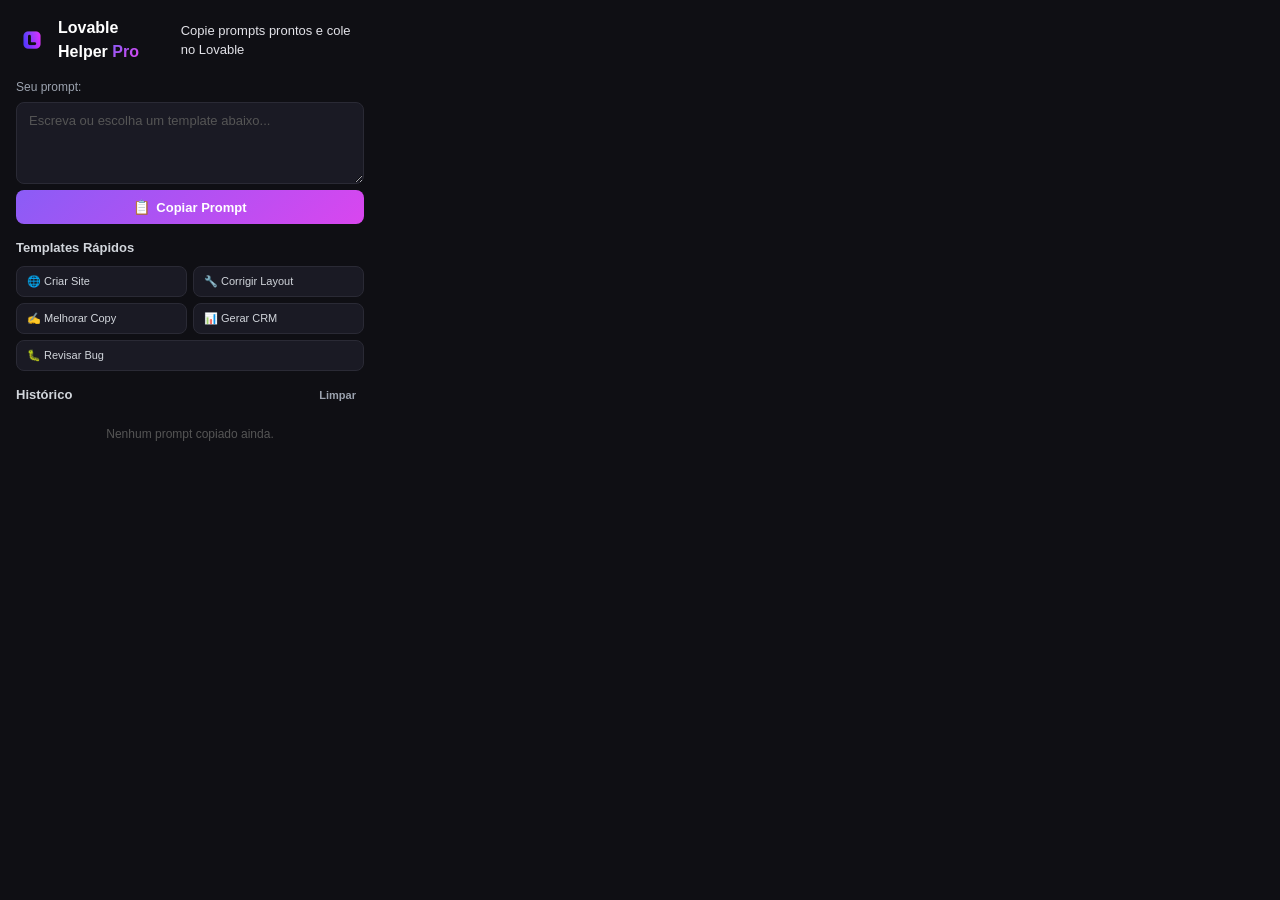
<file: extension/popup.html>
<!DOCTYPE html>
<html lang="pt-BR">
<head>
  <meta charset="UTF-8" />
  <meta name="viewport" content="width=device-width, initial-scale=1.0" />
  <title>Lovable Helper Pro</title>
  <link rel="stylesheet" href="popup.css" />
</head>
<body>
  <div class="container">
    <header>
      <img src="icon.png" alt="Logo" class="logo" />
      <h1>Lovable Helper <span class="accent">Pro</span></h1>
      <p class="subtitle">Copie prompts prontos e cole no Lovable</p>
    </header>

    <div id="status-bar" class="status-bar hidden"></div>

    <section class="prompt-section">
      <label for="prompt-input">Seu prompt:</label>
      <textarea id="prompt-input" rows="4" placeholder="Escreva ou escolha um template abaixo..."></textarea>
      <button id="copy-btn" class="btn btn-primary">
        <span class="btn-icon">📋</span> Copiar Prompt
      </button>
    </section>

    <section class="templates-section">
      <h2>Templates Rápidos</h2>
      <div class="templates-grid">
        <button class="template-btn" data-prompt="Crie um site profissional completo com hero, serviços, depoimentos e formulário de contato. Use design moderno e responsivo.">🌐 Criar Site</button>
        <button class="template-btn" data-prompt="Corrija o layout da página atual. Verifique espaçamentos, alinhamentos, responsividade mobile e consistência visual.">🔧 Corrigir Layout</button>
        <button class="template-btn" data-prompt="Melhore os textos (copy) do site atual. Torne mais persuasivo, claro e com call-to-actions eficientes. Mantenha tom profissional.">✍️ Melhorar Copy</button>
        <button class="template-btn" data-prompt="Gere um sistema CRM completo com Kanban de leads, filtros, disparo de mensagens WhatsApp e dashboard de métricas.">📊 Gerar CRM</button>
        <button class="template-btn" data-prompt="Revise o código em busca de bugs. Verifique erros de TypeScript, lógica quebrada, imports faltando e problemas de estado React.">🐛 Revisar Bug</button>
      </div>
    </section>

    <section class="history-section">
      <div class="history-header">
        <h2>Histórico</h2>
        <button id="clear-history" class="btn btn-ghost btn-sm">Limpar</button>
      </div>
      <div id="history-list" class="history-list">
        <p class="empty-msg">Nenhum prompt copiado ainda.</p>
      </div>
    </section>
  </div>

  <script src="popup.js"></script>
</body>
</html>
</file>
<file: extension/popup.css>
*,
*::before,
*::after {
  box-sizing: border-box;
  margin: 0;
  padding: 0;
}

body {
  width: 380px;
  max-height: 560px;
  overflow-y: auto;
  font-family: -apple-system, BlinkMacSystemFont, "Segoe UI", Roboto, sans-serif;
  background: #0f0f14;
  color: #e2e2e8;
  font-size: 13px;
  line-height: 1.5;
}

body::-webkit-scrollbar {
  width: 6px;
}
body::-webkit-scrollbar-track {
  background: transparent;
}
body::-webkit-scrollbar-thumb {
  background: #333;
  border-radius: 3px;
}

.container {
  padding: 16px;
  display: flex;
  flex-direction: column;
  gap: 14px;
}

/* Header */
header {
  display: flex;
  align-items: center;
  gap: 10px;
}
.logo {
  width: 32px;
  height: 32px;
  border-radius: 8px;
}
header h1 {
  font-size: 16px;
  font-weight: 700;
  color: #fff;
}
.accent {
  background: linear-gradient(135deg, #8b5cf6, #d946ef);
  -webkit-background-clip: text;
  -webkit-text-fill-color: transparent;
}

/* Status bar */
.status-bar {
  padding: 8px 12px;
  border-radius: 8px;
  font-size: 12px;
  font-weight: 500;
  text-align: center;
  transition: opacity 0.3s;
}
.status-bar.success {
  background: rgba(34, 197, 94, 0.15);
  color: #4ade80;
  border: 1px solid rgba(34, 197, 94, 0.3);
}
.status-bar.error {
  background: rgba(239, 68, 68, 0.15);
  color: #f87171;
  border: 1px solid rgba(239, 68, 68, 0.3);
}
.hidden {
  display: none;
}

/* Prompt section */
.prompt-section {
  display: flex;
  flex-direction: column;
  gap: 6px;
}
.prompt-section label {
  font-size: 12px;
  color: #9ca3af;
  font-weight: 500;
}
textarea {
  width: 100%;
  padding: 10px 12px;
  border-radius: 8px;
  border: 1px solid #2a2a35;
  background: #1a1a24;
  color: #e2e2e8;
  font-size: 13px;
  font-family: inherit;
  resize: vertical;
  outline: none;
  transition: border-color 0.2s;
}
textarea:focus {
  border-color: #8b5cf6;
}
textarea::placeholder {
  color: #555;
}

/* Buttons */
.btn {
  display: inline-flex;
  align-items: center;
  justify-content: center;
  gap: 6px;
  padding: 9px 14px;
  border: none;
  border-radius: 8px;
  font-size: 13px;
  font-weight: 600;
  cursor: pointer;
  transition: all 0.2s;
}
.btn-primary {
  background: linear-gradient(135deg, #8b5cf6, #d946ef);
  color: #fff;
}
.btn-primary:hover {
  opacity: 0.9;
  transform: translateY(-1px);
}
.btn-primary:active {
  transform: translateY(0);
}
.btn-ghost {
  background: transparent;
  color: #9ca3af;
  padding: 4px 8px;
  font-size: 11px;
}
.btn-ghost:hover {
  color: #e2e2e8;
}
.btn-sm {
  font-size: 11px;
  padding: 4px 8px;
}
.btn-icon {
  font-size: 14px;
}

/* Templates */
.templates-section h2,
.history-section h2 {
  font-size: 13px;
  font-weight: 600;
  color: #d1d5db;
  margin-bottom: 8px;
}
.templates-grid {
  display: grid;
  grid-template-columns: 1fr 1fr;
  gap: 6px;
}
.template-btn {
  display: flex;
  align-items: center;
  gap: 6px;
  padding: 8px 10px;
  border: 1px solid #2a2a35;
  border-radius: 8px;
  background: #1a1a24;
  color: #d1d5db;
  font-size: 11px;
  font-weight: 500;
  cursor: pointer;
  transition: all 0.15s;
  text-align: left;
}
.template-btn:hover {
  border-color: #8b5cf6;
  background: #1f1f2e;
  color: #fff;
}
.template-btn:last-child:nth-child(odd) {
  grid-column: span 2;
}

/* History */
.history-header {
  display: flex;
  align-items: center;
  justify-content: space-between;
  margin-bottom: 8px;
}
.history-header h2 {
  margin-bottom: 0;
}
.history-list {
  display: flex;
  flex-direction: column;
  gap: 6px;
  max-height: 180px;
  overflow-y: auto;
}
.history-list::-webkit-scrollbar {
  width: 4px;
}
.history-list::-webkit-scrollbar-thumb {
  background: #333;
  border-radius: 2px;
}
.empty-msg {
  text-align: center;
  color: #555;
  font-size: 12px;
  padding: 12px 0;
}

.history-item {
  display: flex;
  flex-direction: column;
  gap: 4px;
  padding: 8px 10px;
  border: 1px solid #2a2a35;
  border-radius: 8px;
  background: #1a1a24;
}
.history-text {
  font-size: 11px;
  color: #d1d5db;
  display: -webkit-box;
  -webkit-line-clamp: 2;
  -webkit-box-orient: vertical;
  overflow: hidden;
  word-break: break-word;
}
.history-meta {
  display: flex;
  align-items: center;
  justify-content: space-between;
}
.history-time {
  font-size: 10px;
  color: #555;
}
.history-actions {
  display: flex;
  gap: 4px;
}
.history-actions button {
  padding: 3px 8px;
  border: 1px solid #2a2a35;
  border-radius: 6px;
  background: transparent;
  color: #9ca3af;
  font-size: 10px;
  cursor: pointer;
  transition: all 0.15s;
}
.history-actions button:hover {
  border-color: #8b5cf6;
  color: #fff;
}
</file>
